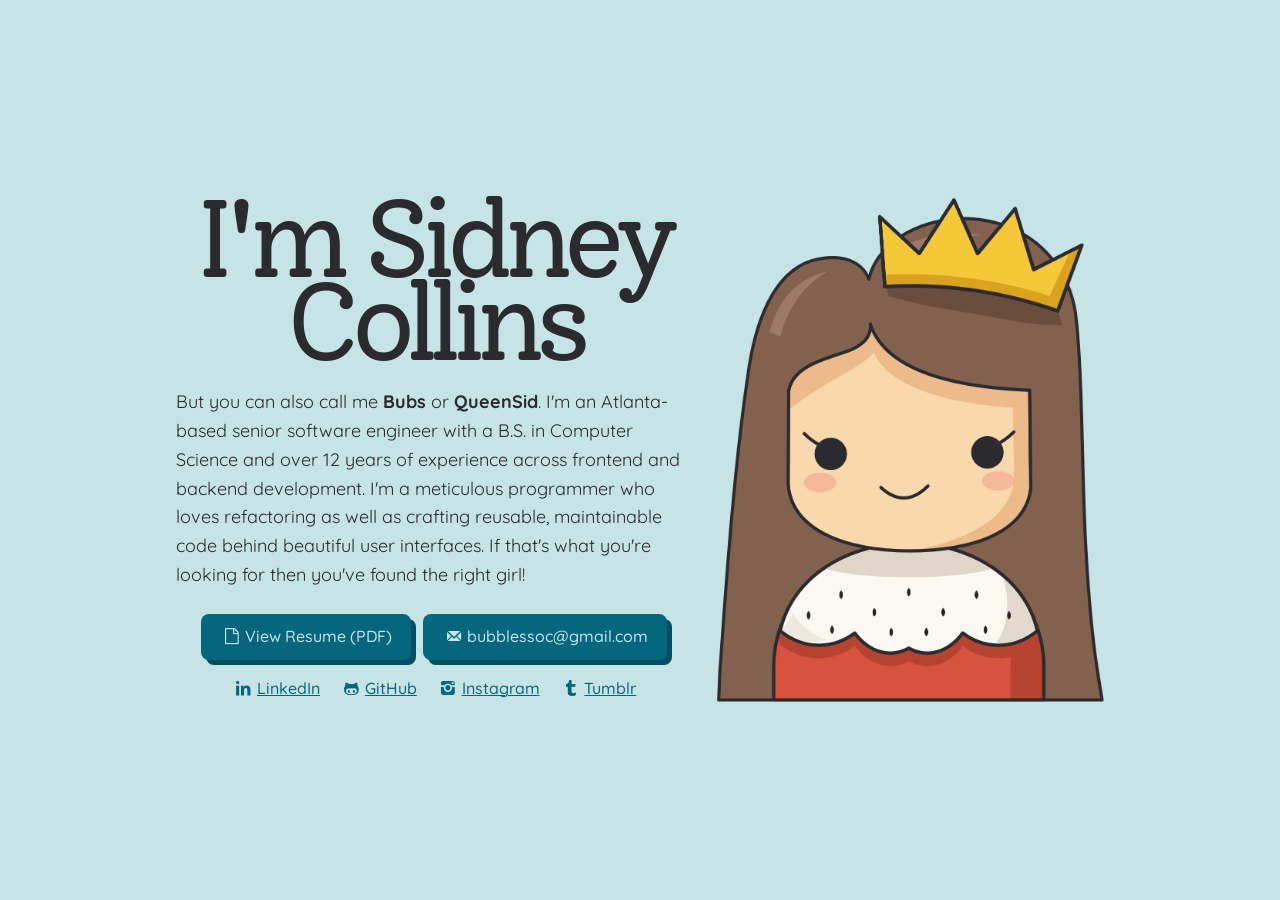
<file: index.html>
<!doctype html>
<html lang="en">
<head>
  <meta charset="utf-8">
  <meta name="viewport" content="width=device-width, initial-scale=1">
  <title>Sidney Collins | Senior Software Engineer in Atlanta</title>
  <meta name="description" content="Atlanta-based senior software engineer who loves refactoring, reusable code and beautiful interfaces. 12+ years building for the web, front to back.">

  <meta property="og:title" content="Sidney Collins | Senior Software Engineer in Atlanta">
  <meta property="og:description" content="Atlanta-based senior software engineer who loves refactoring, reusable code and beautiful interfaces. 12+ years building for the web, front to back.">
  <meta property="og:image" content="https://sidneycollins.com/assets/images/queensid.png">
  <meta property="og:url" content="https://sidneycollins.com/">
  <meta property="og:type" content="website">

  <link rel="icon" href="/favicon.ico" sizes="any">
  <link rel="icon" type="image/png" sizes="32x32" href="/favicon-32x32.png">
  <link rel="apple-touch-icon" href="/apple-touch-icon.png">
  <link rel="manifest" href="/site.webmanifest">
  <meta name="theme-color" content="#c6e4e6">

  <link rel="preconnect" href="https://fonts.googleapis.com">
  <link rel="preconnect" href="https://fonts.gstatic.com" crossorigin>
  <link rel="stylesheet" href="https://fonts.googleapis.com/css2?family=Solway:wght@400;500;700&family=Quicksand:wght@400;500;700&display=swap">
  <link rel="stylesheet" href="assets/css/styles.css">
  <link rel="stylesheet" href="assets/css/sidneycollins-icons.css">
</head>

<body>
  <main>
    <div class="hero">
      <h1 class="heading">I&apos;m Sidney Collins</h1>
      <div class="profile-image-wrap">
        <img src="assets/images/queensid.png" alt="" class="profile-image" width="1003" height="1304" />
        <span class="speech-bubble" aria-hidden="true">Hello World!</span>
      </div>
      <p class="intro">
        But you can also call me <b>Bubs</b> or <b>QueenSid</b>. I&apos;m an Atlanta-based senior software engineer with a B.S. in Computer Science and over 12 years of experience across frontend and backend development. I&apos;m a meticulous programmer who loves refactoring as well as crafting reusable, maintainable code behind beautiful user interfaces. If that&apos;s what you&apos;re looking for then you&apos;ve found the right girl!
      </p>
      <div class="actions">
        <a class="button resume" href="assets/resume.pdf">
          <span class="icon-doc" aria-hidden="true"></span>
          View Resume (PDF)
        </a>
        <a class="button email" href="mailto:bubblessoc@gmail.com">
          <span class="icon-mail" aria-hidden="true"></span>
          bubblessoc@gmail.com
        </a>
      </div>
      <ul class="links">
        <li>
          <a href="https://www.linkedin.com/in/bubblessoc" class="link linkedin">
            <span class="icon-linkedin" aria-hidden="true"></span>
            LinkedIn
          </a>
        </li>
        <li>
          <a href="https://github.com/bubblessoc" class="link github">
            <span class="icon-github" aria-hidden="true"></span>
            GitHub
          </a>
        </li>
        <li>
          <a href="https://instagram.com/bubblessoc" class="link instagram">
            <span class="icon-instagram" aria-hidden="true"></span>
            Instagram
          </a>
        </li>
        <li>
          <a href="https://gomjabbars.tumblr.com" class="link tumblr">
            <span class="icon-tumblr" aria-hidden="true"></span>
            Tumblr
          </a>
        </li>
      </ul>
    </div>
  </main>

</body>
</html>
</file>
<file: assets/css/styles.css>
:root {
  --font-heading: "Solway", Georgia, serif;
  --font-body: "Quicksand", "Helvetica Neue", "Helvetica", "Arial", sans-serif;

  --color-bg: #c6e4e6;
  --color-text: #2b2a2e;
  --color-accent: #0fa1c6;
  --color-accent-secondary: #0B82A0;
  --color-accent-dark: #06667E;   /* ~4.9:1 on --color-bg, safe for text */
  --color-accent-darker: #054E61; /* ~6.9:1 on --color-bg */

  --color-link: var(--color-accent-dark);
  --color-link-hover: var(--color-accent-darker);
  --color-button: var(--color-accent-dark);
  --color-button-text: var(--color-bg);  /* ~4.9:1 on --color-button */
  --color-button-text-hover: #fff;       /* ~6.5:1 on --color-button */
  --color-button-shadow: var(--color-accent-darker); /* shadow stays darker than the button */
  --color-focus: #3478f6; /* for focus-visible outlines */

  --max-width: 960px;
}

/* @media (prefers-color-scheme: dark) {
  :root {
    --color-bg: #141414;
    --color-text: #ededea;
    --color-accent: #8aa8ff;
  }
} */

*,
*::before,
*::after {
  box-sizing: border-box;
}

/* stop iOS enlarging text in landscape */
html { -webkit-text-size-adjust: 100%; }
/* images never overflow the column */
img, svg { display: block; max-width: 100%; }
/* form controls use the page font */
input, button, textarea, select { font: inherit; }

body {
  margin: 0;
  background-color: var(--color-bg);
  color: var(--color-text);
  font-family: var(--font-body);
  font-size: 1rem;
  line-height: 1.6;
}

a {
  display: flex;
  align-items: center;
  column-gap: 0.15rem;
  color: var(--color-link);
  font-weight: 500;
  transition:
    color 0.2s ease-in-out,
    box-shadow 0.2s ease-in-out,
    transform 0.2s ease-in-out;
}

a:hover {
  color: var(--color-link-hover);
}

/* Visible ring when tabbing with a keyboard; mouse clicks don't trigger it */
a:focus-visible {
  outline: 3px solid var(--color-focus);
  outline-offset: 3px;
}

.button {
  padding: 0.6rem 1.2rem;
  border-radius: 8px;
  color: var(--color-button-text);
  background-color: var(--color-button);
  text-decoration: none;
  box-shadow: 5px 5px 0px 0px var(--color-button-shadow);
}

.button:hover {
  color: var(--color-button-text-hover);
  box-shadow: 2px 2px 0px 0px var(--color-button-shadow);
  transform: translateY(3px);
}

.button:focus-visible {
  outline-offset: 1px;
}

main {
  display: flex;
  justify-content: center;
  align-items: center;
  max-width: var(--max-width);
  min-height: 100vh;
  min-height: 100dvh; /* excludes mobile browser toolbars where supported */
  margin: 0 auto;
}

.hero {
  display: grid;
  grid-template-areas:
    "heading profile-image"
    "intro profile-image"
    "actions profile-image"
    "links profile-image";
  grid-template-columns: 4fr 3fr;
  column-gap: 1.5rem;
  padding: 3rem 16px;
}

.heading {
  grid-area: heading;
  font-family: var(--font-heading);
  font-size: 6.81rem;
  font-weight: 400;
  letter-spacing: -0.5rem;
  line-height: 0.76;
  text-align: center;
  margin: 0 0 1.5rem;
}

/* Wrapper so the speech bubble can sit on top of the image */
.profile-image-wrap {
  grid-area: profile-image;
  align-self: center;
  position: relative;
}

.profile-image {
  width: 100%;
  height: auto; /* keep proportions; the HTML width/height only reserve space while loading */
}

/* "Hello World!" bubble that pops up when the image is hovered */
.speech-bubble {
  position: absolute;
  top: -4%;
  left: -6%;
  padding: 0.5rem 1rem;
  border: 3px solid var(--color-text); /* matches the art's outline */
  border-radius: 1.25rem;
  background: #fff;
  color: var(--color-text);
  font-family: var(--font-heading);
  font-size: 1.25rem;
  white-space: nowrap;
  pointer-events: none; /* never blocks hovering the image */
  opacity: 0;
  transform: scale(0.6) translateY(0.5rem);
  transform-origin: bottom right; /* grows out from the tail */
  transition:
    opacity 0.2s ease-out,
    transform 0.3s cubic-bezier(0.34, 1.56, 0.64, 1); /* slight overshoot for a "pop" */
}

/* Tail pointing down toward her face: an outlined triangle with a white one on top */
.speech-bubble::before,
.speech-bubble::after {
  content: "";
  position: absolute;
  right: 1.25rem;
  border-style: solid;
  border-color: transparent;
}

/* Equal left/right borders make a symmetrical triangle pointing straight down */
.speech-bubble::before {
  top: 100%;
  border-width: 14px 9px 0;
  border-top-color: var(--color-text);
}

/* Smaller white triangle, centered over the dark one, so only an outline shows */
.speech-bubble::after {
  top: calc(100% - 2px);
  right: calc(1.25rem + 2px);
  border-width: 11px 7px 0;
  border-top-color: #fff;
}

.profile-image-wrap:hover .speech-bubble {
  opacity: 1;
  transform: scale(1) translateY(0);
}

/* Fade only, no pop, for visitors who prefer less motion */
@media (prefers-reduced-motion: reduce) {
  .speech-bubble,
  .profile-image-wrap:hover .speech-bubble {
    transform: none;
  }
}

.intro {
  grid-area: intro;
  margin: 0 0 1.5rem;
  font-size: 1.125rem;
}

.actions,
.links {
  display: flex;
  flex-wrap: wrap;
  justify-content: center;
}

.actions {
  grid-area: actions;
  gap: 0.75rem;
  margin: 0 0 1rem;
}

.links {
  grid-area: links;
  gap: 0.2rem 1.25rem;
  list-style: none;
  margin: 0;
  padding: 0;
}

.link {
  text-decoration-thickness: 1px;
}

.link:hover {
  text-decoration-style: wavy;
}

@media (max-width: 959px) {
  .heading {
    font-size: 5.625rem;
  }
}

@media (max-width: 840px) {
  /* Adjust the speech bubble so it doesn't cover her crown */
  .speech-bubble {
    top: -6%;
    left: -10%;
  }
}

/* Phone layout: one column, image on top, heading scales with the screen */
@media (max-width: 800px) {
  .hero {
    grid-template-areas:
      "profile-image"
      "heading"
      "intro"
      "actions"
      "links";
    grid-template-columns: minmax(0, 1fr);
    padding-block: 2rem;
  }

  .profile-image-wrap {
    justify-self: center;
    width: min(200px, 55%);
    margin-bottom: 1.5rem;
  }

  /* Smaller bubble, nudged left so it doesn't cover her crown */
  .speech-bubble {
    top: 0;
    left: -30%;
    font-size: 1rem;
    border-width: 2px; /* thinner outline to suit the smaller bubble */
  }

  /* Bigger white triangle so the tail's outline matches the 2px border */
  .speech-bubble::after {
    right: calc(1.25rem + 1px);
    border-width: 12px 8px 0;
  }

  .heading {
    letter-spacing: -0.07em; /* same tightness as desktop, scaled to the font size */
    line-height: 0.85;       /* a little looser so wrapped lines don't collide */
  }
}

@media (max-width: 459px) {
  .links {
    column-gap: 0.75rem;
  }
}
</file>
<file: assets/css/sidneycollins-icons.css>
/* Generated by https://fontello.com/ */
@font-face {
  font-family: 'sidneycollins-icons';
  src: url('../fonts/sidneycollins-icons.eot?50015696');
  src: url('../fonts/sidneycollins-icons.eot?50015696#iefix') format('embedded-opentype'),
       url('../fonts/sidneycollins-icons.woff2?50015696') format('woff2'),
       url('../fonts/sidneycollins-icons.woff?50015696') format('woff'),
       url('../fonts/sidneycollins-icons.ttf?50015696') format('truetype'),
       url('../fonts/sidneycollins-icons.svg?50015696#sidneycollins-icons') format('svg');
  font-weight: normal;
  font-style: normal;
}
/* Chrome hack: SVG is rendered more smooth in Windozze. 100% magic, uncomment if you need it. */
/* Note, that will break hinting! In other OS-es font will be not as sharp as it could be */
/*
@media screen and (-webkit-min-device-pixel-ratio:0) {
  @font-face {
    font-family: 'sidneycollins-icons';
    src: url('../font/sidneycollins-icons.svg?1726905#sidneycollins-icons') format('svg');
  }
}
*/
[class^="icon-"]:before, [class*=" icon-"]:before {
  font-family: "sidneycollins-icons";
  font-style: normal;
  font-weight: normal;
  speak: never;

  display: inline-block;
  text-decoration: inherit;
  width: 1em;
  margin-right: .2em;
  text-align: center;
  /* opacity: .8; */

  /* For safety - reset parent styles, that can break glyph codes*/
  font-variant: normal;
  text-transform: none;

  /* fix buttons height, for twitter bootstrap */
  line-height: 1em;

  /* Animation center compensation - margins should be symmetric */
  /* remove if not needed */
  margin-left: .2em;

  /* you can be more comfortable with increased icons size */
  /* font-size: 120%; */

  /* Font smoothing. That was taken from TWBS */
  -webkit-font-smoothing: antialiased;
  -moz-osx-font-smoothing: grayscale;

  /* Uncomment for 3D effect */
  /* text-shadow: 1px 1px 1px rgba(127, 127, 127, 0.3); */
}

.icon-mail:before { content: '\e800'; } /* '' */
.icon-doc:before { content: '\e801'; } /* '' */
.icon-location:before { content: '\e802'; } /* '' */
.icon-tumblr:before { content: '\e803'; } /* '' */
.icon-user:before { content: '\f2be'; } /* '' */
.icon-github:before { content: '\f300'; } /* '' */
.icon-linkedin:before { content: '\f318'; } /* '' */
.icon-instagram:before { content: '\f32d'; } /* '' */
</file>
